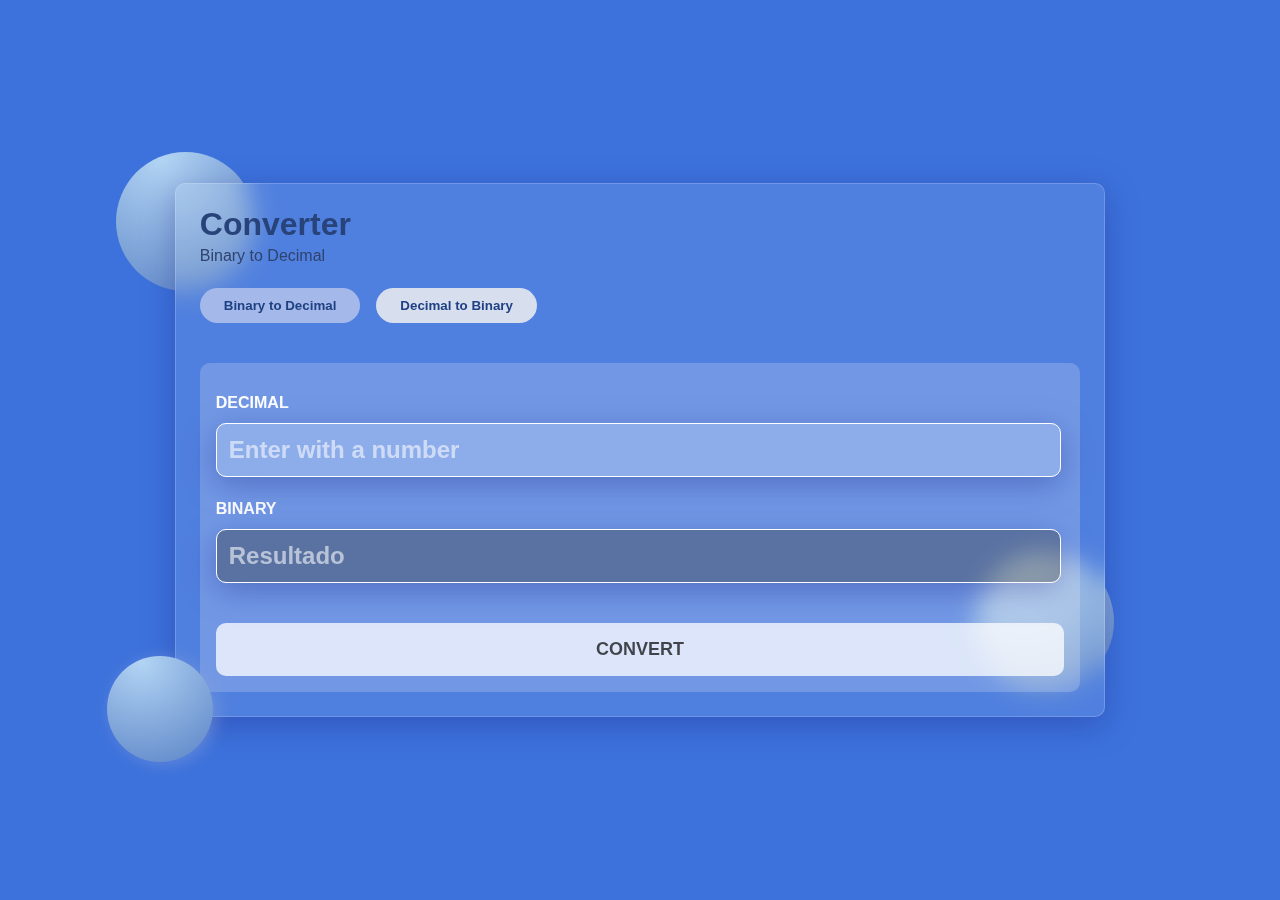
<file: index.html>
<!DOCTYPE html>
<html lang="en">

<head>
  <meta charset="UTF-8">
  <meta http-equiv="X-UA-Compatible" content="IE=edge">
  <meta name="viewport" content="width=device-width, initial-scale=1.0">
  <link href="https://fonts.cdnfonts.com/css/euclid-circular-b" rel="stylesheet">
  <link rel="stylesheet" href="./styles/reset.css">
  <link rel="stylesheet" href="./styles/style.css">
  <title>Bin2Dec & Dec2Bin</title>
</head>

<body>
  <div class="balls-background">
    <div class="images_outer">
      <div class="images_sphere1">
        <svg xmlns="http://www.w3.org/2000/svg" xmlns:xlink="http://www.w3.org/1999/xlink" width="138px" height="138px"
          viewBox="0 0 138 138" version="1.1">
          <title>Oval Copy 3</title>
          <defs>
            <radialGradient cx="32.8715153%" cy="5.40411421%" fx="32.8715153%" fy="5.40411421%" r="98.2352199%"
              id="radialGradient-1">
              <stop stop-color="#B2D4F4" offset="0%" />
              <stop stop-color="#6890CD" offset="100%" />
            </radialGradient>
            <circle id="path-2" cx="329" cy="189" r="53" />
            <filter x="-20.8%" y="-22.6%" width="149.1%" height="149.1%" filterUnits="objectBoundingBox" id="filter-3">
              <feOffset dx="4" dy="2" in="SourceAlpha" result="shadowOffsetOuter1" />
              <feGaussianBlur stdDeviation="8" in="shadowOffsetOuter1" result="shadowBlurOuter1" />
              <feColorMatrix values="0 0 0 0 0.248772673   0 0 0 0 0.346255955   0 0 0 0 0.698907382  0 0 0 0.5 0"
                type="matrix" in="shadowBlurOuter1" />
            </filter>
          </defs>
          <g id="Page-1" stroke="none" stroke-width="1" fill="none" fill-rule="evenodd">
            <g id="Oval-Copy-3" transform="translate(-264.000000, -122.000000)">
              <use fill="black" fill-opacity="1" filter="url(#filter-3)" xlink:href="#path-2" />
              <use fill="url(#radialGradient-1)" fill-rule="evenodd" xlink:href="#path-2" />
            </g>
          </g>
        </svg>
      </div>
      <div class="images_sphere2">
        <svg xmlns="http://www.w3.org/2000/svg" xmlns:xlink="http://www.w3.org/1999/xlink" width="139px" height="139px"
          viewBox="0 0 139 139" version="1.1">
          <title>Oval</title>
          <defs>
            <radialGradient cx="32.8715153%" cy="5.40411421%" fx="32.8715153%" fy="5.40411421%" r="98.2352199%"
              id="radialGradient-1">
              <stop stop-color="#B2D4F4" offset="0%" />
              <stop stop-color="#6890CD" offset="100%" />
            </radialGradient>
          </defs>
          <g id="Page-1" stroke="none" stroke-width="1" fill="none" fill-rule="evenodd">
            <g id="glassmo2" transform="translate(-572.000000, -58.000000)" fill="url(#radialGradient-1)">
              <g id="Group" transform="translate(0.000000, -60.000000)">
                <circle id="Oval" cx="641.5" cy="187.5" r="69.5" />
              </g>
            </g>
          </g>
        </svg>
      </div>
      <div class="images_sphere3">
        <svg xmlns="http://www.w3.org/2000/svg" xmlns:xlink="http://www.w3.org/1999/xlink" width="139px" height="139px"
          viewBox="0 0 139 139" version="1.1">
          <title>Oval</title>
          <defs>
            <radialGradient cx="32.8715153%" cy="5.40411421%" fx="32.8715153%" fy="5.40411421%" r="98.2352199%"
              id="radialGradient-1">
              <stop stop-color="#B2D4F4" offset="0%" />
              <stop stop-color="#6890CD" offset="100%" />
            </radialGradient>
          </defs>
          <g id="Page-1" stroke="none" stroke-width="1" fill="none" fill-rule="evenodd">
            <g id="glassmo2" transform="translate(-572.000000, -58.000000)" fill="url(#radialGradient-1)">
              <g id="Group" transform="translate(0.000000, -60.000000)">
                <circle id="Oval" cx="641.5" cy="187.5" r="69.5" />
              </g>
            </g>
          </g>
        </svg>
      </div>
    </div>
  </div>

  <div class="card">
    <header class="card-header">
      <div class="title">
        <h1>Converter</h1>
        <h2>Binary to Decimal</h2>
      </div>
      <div class="converter-type-buttons">
        <button id="binary-to-decimal">Binary to Decimal</button>
        <button class="active" id="decimal-to-binary">Decimal to Binary</button>
      </div>
    </header>

    <main class="card-body">
      <form onsubmit="return check()" novalidate>
        <fieldset>
          <span class="input">
            <label for="decimal">DECIMAL</label>
            <input name="decimal" id="decimal" placeholder="Enter with a number" type="text" min="0" pattern="^[0-9]*">
          </span>
          <span class="input">
            <label for="binary">BINARY</label>
            <input name="binary" disabled id="binary" placeholder="Resultado" type="text" min="0" pattern="^[0-1]*">
          </span>
        </fieldset>
        <div class="submit-button">
          <input type="submit" value="CONVERT" />
        </div>
      </form>
    </main>

    <footer class="card-footer">
    </footer>
  </div>
  <div id="cnumber" class="emsg"></div>
  <script type="text/javascript" src="./script.js"></script>
</body>

</html>
</file>
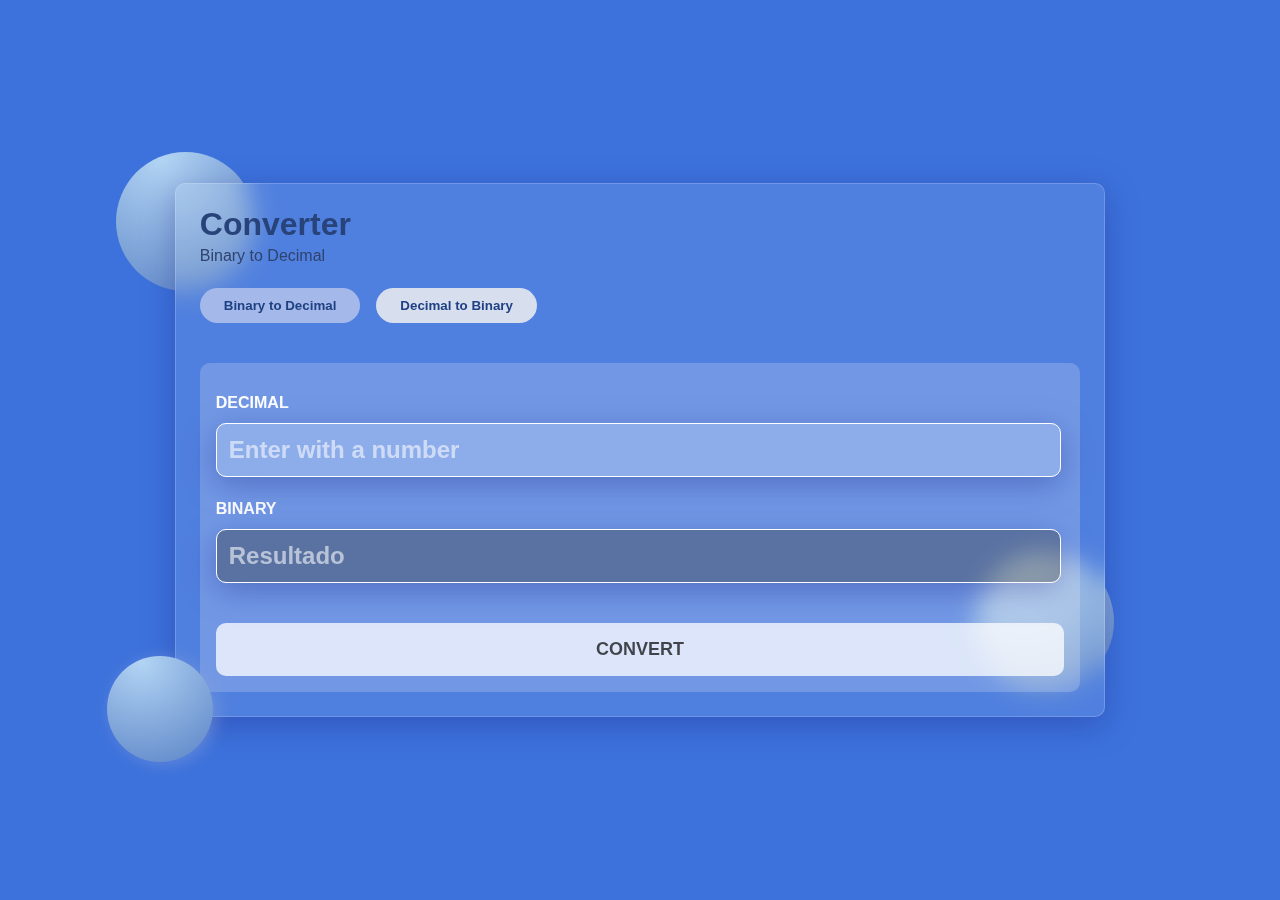
<file: main.html>
<!DOCTYPE html>
<html lang="en">

<head>
  <meta charset="UTF-8">
  <meta http-equiv="X-UA-Compatible" content="IE=edge">
  <meta name="viewport" content="width=device-width, initial-scale=1.0">
  <link href="https://fonts.cdnfonts.com/css/euclid-circular-b" rel="stylesheet">
  <link rel="stylesheet" href="./styles/reset.css">
  <link rel="stylesheet" href="./styles/style.css">
  <title>Bin2Dec & Dec2Bin</title>
</head>

<body>
  <div class="balls-background">
    <div class="images_outer">
      <div class="images_sphere1">
        <svg xmlns="http://www.w3.org/2000/svg" xmlns:xlink="http://www.w3.org/1999/xlink" width="138px" height="138px"
          viewBox="0 0 138 138" version="1.1">
          <title>Oval Copy 3</title>
          <defs>
            <radialGradient cx="32.8715153%" cy="5.40411421%" fx="32.8715153%" fy="5.40411421%" r="98.2352199%"
              id="radialGradient-1">
              <stop stop-color="#B2D4F4" offset="0%" />
              <stop stop-color="#6890CD" offset="100%" />
            </radialGradient>
            <circle id="path-2" cx="329" cy="189" r="53" />
            <filter x="-20.8%" y="-22.6%" width="149.1%" height="149.1%" filterUnits="objectBoundingBox" id="filter-3">
              <feOffset dx="4" dy="2" in="SourceAlpha" result="shadowOffsetOuter1" />
              <feGaussianBlur stdDeviation="8" in="shadowOffsetOuter1" result="shadowBlurOuter1" />
              <feColorMatrix values="0 0 0 0 0.248772673   0 0 0 0 0.346255955   0 0 0 0 0.698907382  0 0 0 0.5 0"
                type="matrix" in="shadowBlurOuter1" />
            </filter>
          </defs>
          <g id="Page-1" stroke="none" stroke-width="1" fill="none" fill-rule="evenodd">
            <g id="Oval-Copy-3" transform="translate(-264.000000, -122.000000)">
              <use fill="black" fill-opacity="1" filter="url(#filter-3)" xlink:href="#path-2" />
              <use fill="url(#radialGradient-1)" fill-rule="evenodd" xlink:href="#path-2" />
            </g>
          </g>
        </svg>
      </div>
      <div class="images_sphere2">
        <svg xmlns="http://www.w3.org/2000/svg" xmlns:xlink="http://www.w3.org/1999/xlink" width="139px" height="139px"
          viewBox="0 0 139 139" version="1.1">
          <title>Oval</title>
          <defs>
            <radialGradient cx="32.8715153%" cy="5.40411421%" fx="32.8715153%" fy="5.40411421%" r="98.2352199%"
              id="radialGradient-1">
              <stop stop-color="#B2D4F4" offset="0%" />
              <stop stop-color="#6890CD" offset="100%" />
            </radialGradient>
          </defs>
          <g id="Page-1" stroke="none" stroke-width="1" fill="none" fill-rule="evenodd">
            <g id="glassmo2" transform="translate(-572.000000, -58.000000)" fill="url(#radialGradient-1)">
              <g id="Group" transform="translate(0.000000, -60.000000)">
                <circle id="Oval" cx="641.5" cy="187.5" r="69.5" />
              </g>
            </g>
          </g>
        </svg>
      </div>
      <div class="images_sphere3">
        <svg xmlns="http://www.w3.org/2000/svg" xmlns:xlink="http://www.w3.org/1999/xlink" width="139px" height="139px"
          viewBox="0 0 139 139" version="1.1">
          <title>Oval</title>
          <defs>
            <radialGradient cx="32.8715153%" cy="5.40411421%" fx="32.8715153%" fy="5.40411421%" r="98.2352199%"
              id="radialGradient-1">
              <stop stop-color="#B2D4F4" offset="0%" />
              <stop stop-color="#6890CD" offset="100%" />
            </radialGradient>
          </defs>
          <g id="Page-1" stroke="none" stroke-width="1" fill="none" fill-rule="evenodd">
            <g id="glassmo2" transform="translate(-572.000000, -58.000000)" fill="url(#radialGradient-1)">
              <g id="Group" transform="translate(0.000000, -60.000000)">
                <circle id="Oval" cx="641.5" cy="187.5" r="69.5" />
              </g>
            </g>
          </g>
        </svg>
      </div>
    </div>
  </div>

  <div class="card">
    <header class="card-header">
      <div class="title">
        <h1>Converter</h1>
        <h2>Binary to Decimal</h2>
      </div>
      <div class="converter-type-buttons">
        <button id="binary-to-decimal">Binary to Decimal</button>
        <button class="active" id="decimal-to-binary">Decimal to Binary</button>
      </div>
    </header>

    <main class="card-body">
      <form onsubmit="return check()" novalidate>
        <fieldset>
          <span class="input">
            <label for="decimal">DECIMAL</label>
            <input name="decimal" id="decimal" placeholder="Enter with a number" type="text" min="0" pattern="^[0-9]*">
          </span>
          <span class="input">
            <label for="binary">BINARY</label>
            <input name="binary" disabled id="binary" placeholder="Resultado" type="text" min="0" pattern="^[0-1]*">
          </span>
        </fieldset>
        <div class="submit-button">
          <input type="submit" value="CONVERT" />
        </div>
      </form>
    </main>

    <footer class="card-footer">
    </footer>
  </div>
  <div id="cnumber" class="emsg"></div>
  <script type="text/javascript" src="./index.js"></script>
</body>

</html>
</file>
<file: styles/style.css>
@import url('https://fonts.cdnfonts.com/css/euclid-circular-b');

body {
  background-color: #3d72dc;
  height: 100vh;
  display: flex;
  align-items: center;
  justify-content: center;
  font-family: 'Euclid Circular B', sans-serif;
  font-weight: 700;
}

.balls-background {
  position: relative
}

.images_outer {
  max-width: 385px;
  position: relative;
  margin: 103px auto 74px;
}

.images_sphere1 {
  height: 104px;
  width: 104px;
  z-index: 2;
  top: 140px;
  left: -80px;
  position: absolute;
}

.images_sphere2 {
  height: 150px;
  width: 150px;
  z-index: -1;
  right: -950px;
  bottom: -200px;
  position: absolute;
}

.images_sphere3 {
  height: 139px;
  width: 139px;
  z-index: -1;
  right: -80px;
  top: -350px;
  position: absolute;
}

.card {
  background: #ffffff1a;
  box-shadow: 0 8px 32px 0 #1f26875e;
  backdrop-filter: blur(12px);
  -webkit-backdrop-filter: blur(12px);
  border-radius: 10px;
  border: 1px solid #ffffff2e;
  padding: 24px;
}

.card-header {
  display: flex;
  flex-direction: column;
  padding-bottom: 16px;
}

.title {
  margin-bottom: 16px;
}

.title h1 {
  font-size: 32px;
  color: #274379;
  margin-bottom: 8px;
}

.title h2 {
  font-size: 16px;
  font-weight: 500;
  color: #2e436e;
  margin-bottom: 8px;
}

.converter-type-buttons {
  display: flex;
  align-items: center;
  gap: 16px;
  margin-bottom: 24px;
}

.converter-type-buttons button {
  background: #a4b9e9;
  color: #1f4183;
  font-weight: 800;
  border-radius: 900px;
  border: none;
  padding: 10px 24px;
  cursor: pointer;
}

.converter-type-buttons button:hover {
  background: rgb(215, 223, 239);
  color: #1f4183;

}

.converter-type-buttons .active {
  background: rgb(215, 223, 239);
  color: #1f4183;
  cursor:initial;

}

.card-body {
  background: #ffffff1a;
  backdrop-filter: blur(12px);
  -webkit-backdrop-filter: blur(12px);
  border-radius: 10px;
  padding: 16px;
}


.card-body label {
  font-weight: 900;
  color: #fff;
  display: block;
  float: left;
  margin-bottom: 12px;
}

.card-body label, input {
  width: 80px;
}

input[type=text] {
  margin-bottom: 24px;
  width: 100%;
  padding: 12px 0 12px 12px;
  background: #ffffff1a;
  font-family: 'Euclid Circular B', sans-serif;
  font-weight: 900;
  font-size: 24px;
  color: #14184a;
  box-shadow: 0 8px 32px 0 #1f26875e;
  backdrop-filter: blur(12px);
  -webkit-backdrop-filter: blur(12px);
  border-radius: 10px;
  border: 1px solid #ffffff;
}

input:disabled {
  background: #0000004d;
  color: rgb(221, 222, 231);

}

input::placeholder {
  /* Chrome, Firefox, Opera, Safari 10.1+ */
  color: rgba(255, 255, 255, 0.574);
  opacity: 1;
  /* Firefox */
}

fieldset {
  width: 98%;
  margin: 16px 0 16px 0;

}

.submit-button {
  display: flex;
  align-items: center;
  justify-content: center;
}

input[type=submit] {
  background: #ffffffb8;
  font-weight: 800;
  width: 100%;
  padding: 16px 0;
  color: #000000b4;
  font-size: 18px;
  backdrop-filter: blur(12px);
  -webkit-backdrop-filter: blur(12px);
  border-radius: 10px;
  border: none;
  cursor: pointer;
}

input[type=submit]:hover {
  background: #d8d8d8b8;
  color: #000000b4;
}

@media screen and (max-width:1024px)  {
  .images_sphere1 {
    top: -380px;
    left: 500px;
  }
  
  .images_sphere2 {
    right: -700px;
    bottom: -300px;
  }
  
  .images_sphere3 {
    right: -300px;
    top: -400px;
  }
}

@media screen and (max-width: 764px){
  .images_sphere1 {
    top: -380px;
    left: 300px;
  }
  
  .images_sphere2 {
    right: -400px;
    bottom: -300px;
  }

  .images_sphere3 {
    right: -200px;
    top: -400px;
  }
  
}

@media screen and (max-width: 480px){
  .images_sphere1 {
    top: -380px;
    left: 250px;
  }
  .images_sphere2 {
    right: -300px;
    bottom: -300px;
  }
}
</file>
